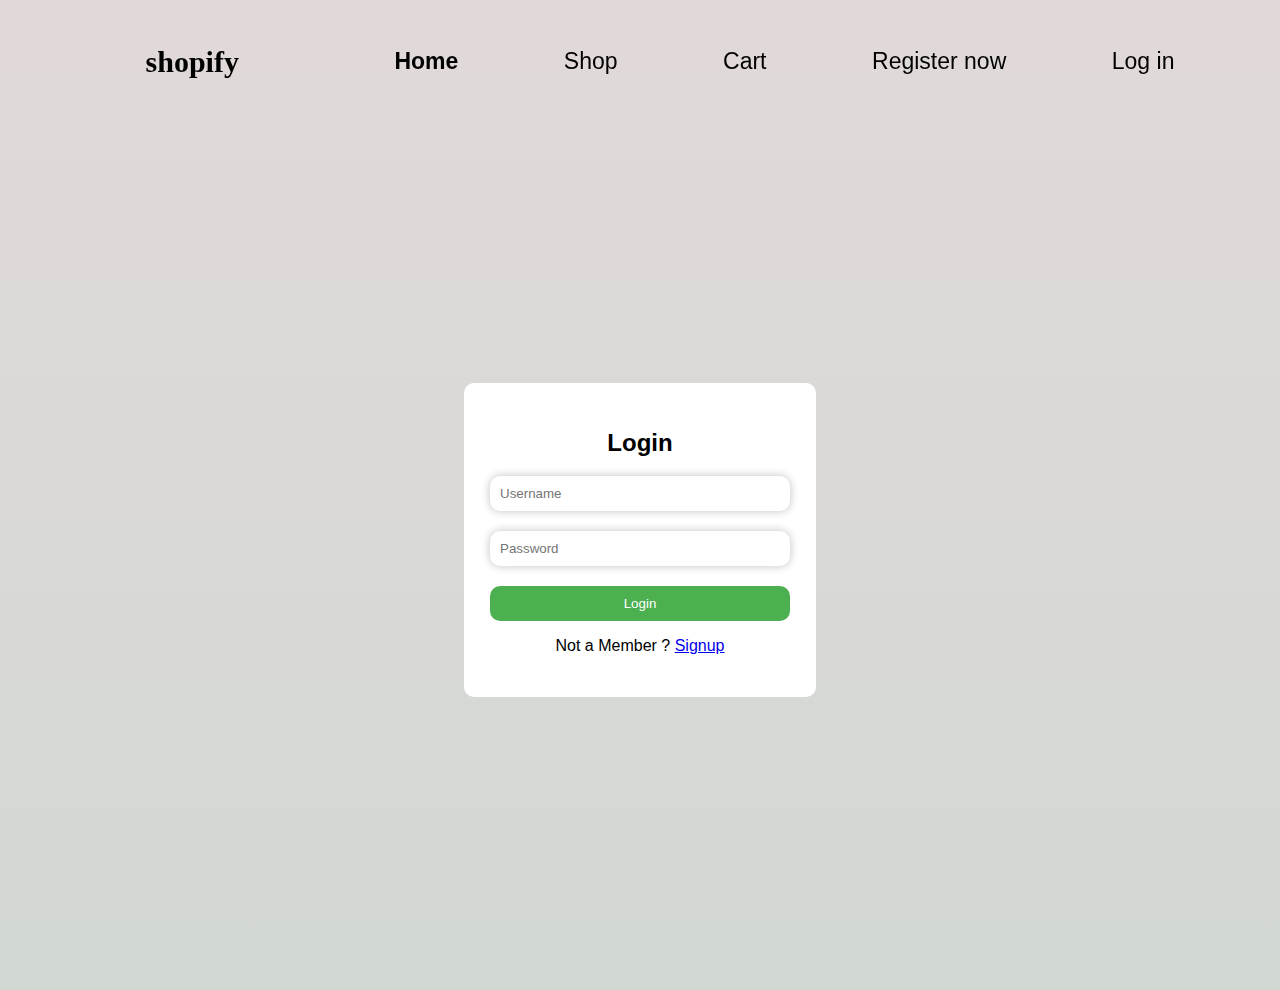
<file: login.html>
<!DOCTYPE html>
<html lang="en">
<head>
    <meta charset="UTF-8">
    <meta name="viewport" content="width=device-width, initial-scale=1.0">
    <title>Log in</title>
    <link rel="stylesheet" href="login.css">
</head>
<body>

    <nav>
        <div class="navbar">
            <ul>
                <h2>shopify</h2>
                <a href="index.html" id="Home">Home</a>
                <a href="Shop.html">Shop</a>
                <a href = "Cart.html"id="Resources">Cart</a>
                <a href="registration.html"> Register now</a>
                <a href="login.html">Log in</a>
            </ul>
        </div>
    </nav>

        
    <main>
        <div class="content">
            <form">
                <h2>Login</h2>
                <input type="text" placeholder="Username"required>
                <input type="password" placeholder="Password" required>
                <button type="submit">Login</button>

                <p>Not a Member ? <a href="register.html">Signup</a></p>
            </form>
        </div>
    </main>
</body>
</html>
</file>
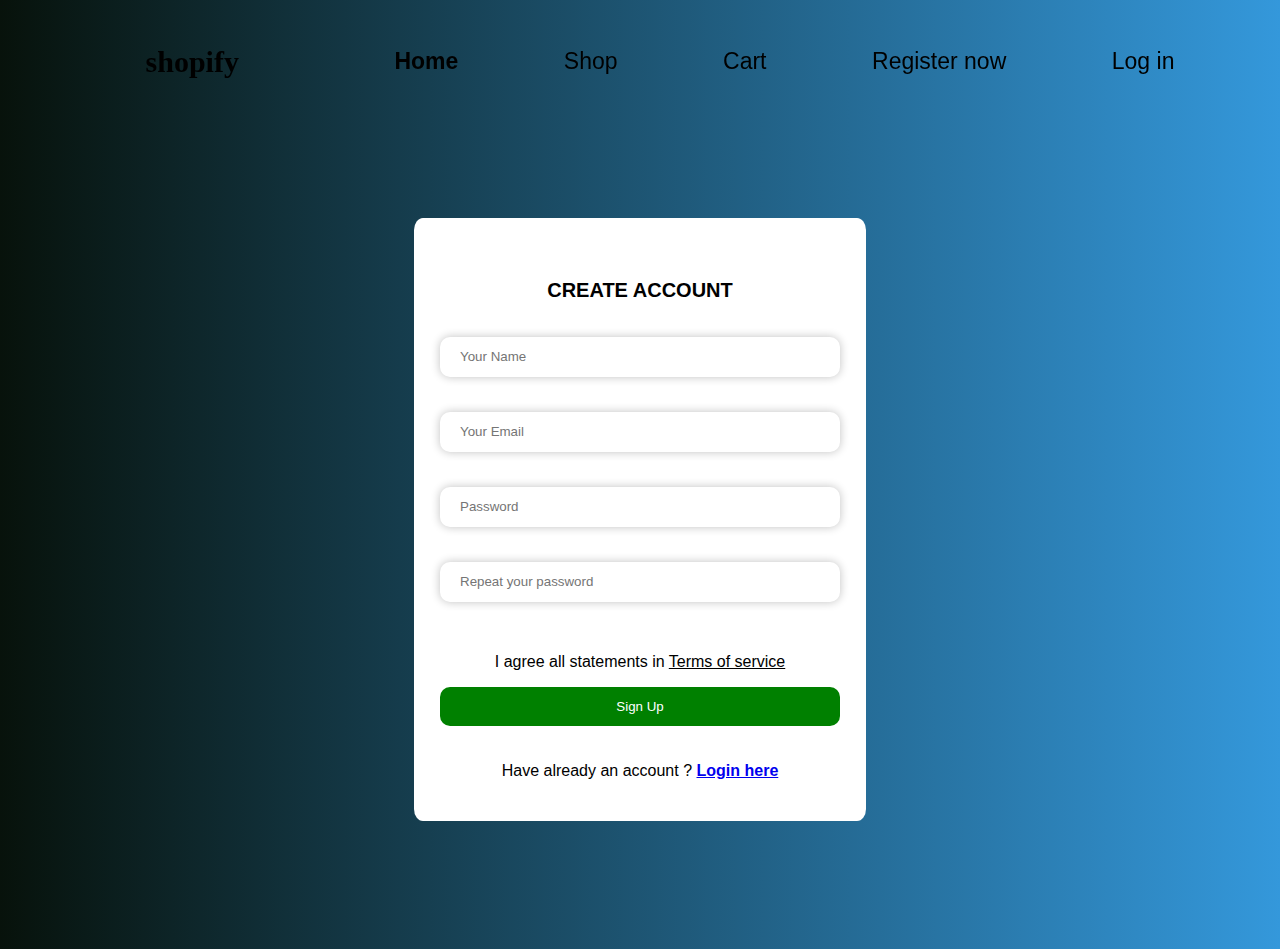
<file: registration.html>
<!DOCTYPE html>
<html lang="en">
<head>
    <meta charset="UTF-8">
    <meta name="viewport" content="width=device-width, initial-scale=1.0">
    <title>Registration</title>
    <link rel="stylesheet" href="registration.css">
</head>
<body>

    <nav>
        <div class="navbar">
            <ul>
                <h2>shopify</h2>
                <a href="index.html" id="Home">Home</a>
                <a href="Shop.html">Shop</a>
                <a href = "Cart.html"id="Resources">Cart</a>
                <a href="registration.html"> Register now</a>
                <a href="login.html">Log in</a>
            </ul>
        </div>
        </nav>

    <main>
        <div class="container">
            <form>
            <h1>CREATE ACCOUNT</h1>
            <input type="text" id="name" placeholder="Your Name">
            <input type="email" placeholder="Your Email">
            <input type="password" placeholder="Password">
            <input type="password" placeholder="Repeat your password" required>
            <p>I agree all statements in <u>Terms of service</u></p>
            <button type="submit">Sign Up</button>
            <p>Have already an account ? <b><a href="login.html">Login here</a></b></p>
            </form>
        </div>
    </main>
</body>
</html>
</file>
<file: login.css>
body {
    margin: 0;
    font-family: Arial, sans-serif;
    background : linear-gradient(to bottom , rgb(225, 217, 217) , rgb(210, 216, 210))
}

.navbar
{
    position: sticky;
    top: 0;
    height: 70px;
}
.navbar #Home
{
    font-weight: 700;
}

.navbar ul
{
    display: flex;
    justify-content: space-evenly;
    align-items: center;
    text-decoration: none;
    font-size: 20px;
}

.navbar ul a{
    text-decoration: none;
    font-size: 23px;
    color: black;
    border-radius: 10px;
}

.navbar ul a:hover{
    cursor: pointer;
}
.navbar h2
{
    font-family: 'Lucida Sans', 'Lucida Sans Regular', 'Lucida Grande';
    padding-right: 50px;
}

main {
    display: flex;
    align-items: center;
    justify-content: center;
    height: 100vh;
}

.content {
    text-align: center;
    border: none;
    border-radius: 10px;
    background-color: white;
    padding: 2%;
    width: 300px;
}

.content input {
    padding: 10px;
    margin-bottom: 20px;
    width: 100%;
    border: none;
    box-shadow:  0 0 10px rgba(0, 0, 0, 0.249);
    border-radius: 10px;
    box-sizing: border-box;
}

.content button {
    padding: 10px;
    background-color: #4CAF50;
    color: white;
    border: none;
    border-radius: 10px;
    width: 100%;
}

.content button:hover {
    cursor: pointer;
    background-color: #45a049;
}

.content button:active
{
    background-color: #58a566;
}
</file>
<file: registration.css>
body
{
    text-align: center;
    padding: 0px;
    margin: 0px;
    background: linear-gradient(to left, #3498db, #07120b);
    font-family: 'Roboto', sans-serif;
}

.container h1{
    font-size: 20px;
    margin: 35px;
}

.container
{
    display: flex;
    align-items: center;
    justify-content: center;
    border: none;
    margin: 10% auto;
    width: 400px;
    padding: 2%;
    border-radius: 2%;
    background-color: white;
}

.container input{
    width: 100%;
    height: 35px;
    padding: 5%;
    margin-bottom: 35px;
    box-sizing: border-box;
    border-radius: 10px;
    border: none;
    box-shadow: 0 0 10px rgba(0, 0, 0, 0.249);
}

.container p{
    margin: 4%;
}

.container button
{
    width: 100%;
    padding: 12px;
    border: none;
    margin-bottom: 20px;
    color: white;
    background-color: green;
    border-radius: 10px;
}

.container button:hover
{
    background-color: rgb(17, 134, 17);
    cursor: pointer;
}

.container button:active{
    background-color: rgb(30, 138, 30);
}


/*nav bar style*/




.navbar
{
    position: sticky;
    top: 0;
    height: 70px;
}
.navbar #Home
{
    font-weight: 700;
}

.navbar ul
{
    display: flex;
    justify-content: space-evenly;
    align-items: center;
    text-decoration: none;
    font-size: 20px;
}

.navbar ul a{
    text-decoration: none;
    font-size: 23px;
    color: black;
    border-radius: 10px;
}

.navbar select:hover
{
    cursor: pointer;
    transition: background-color 0.3s ease;
}
.navbar ul a:hover{
    cursor: pointer;
    transition: background-color 0.3s ease;
}
.navbar h2
{
    font-family: 'Lucida Sans', 'Lucida Sans Regular', 'Lucida Grande';
    padding-right: 50px;
}
</file>
